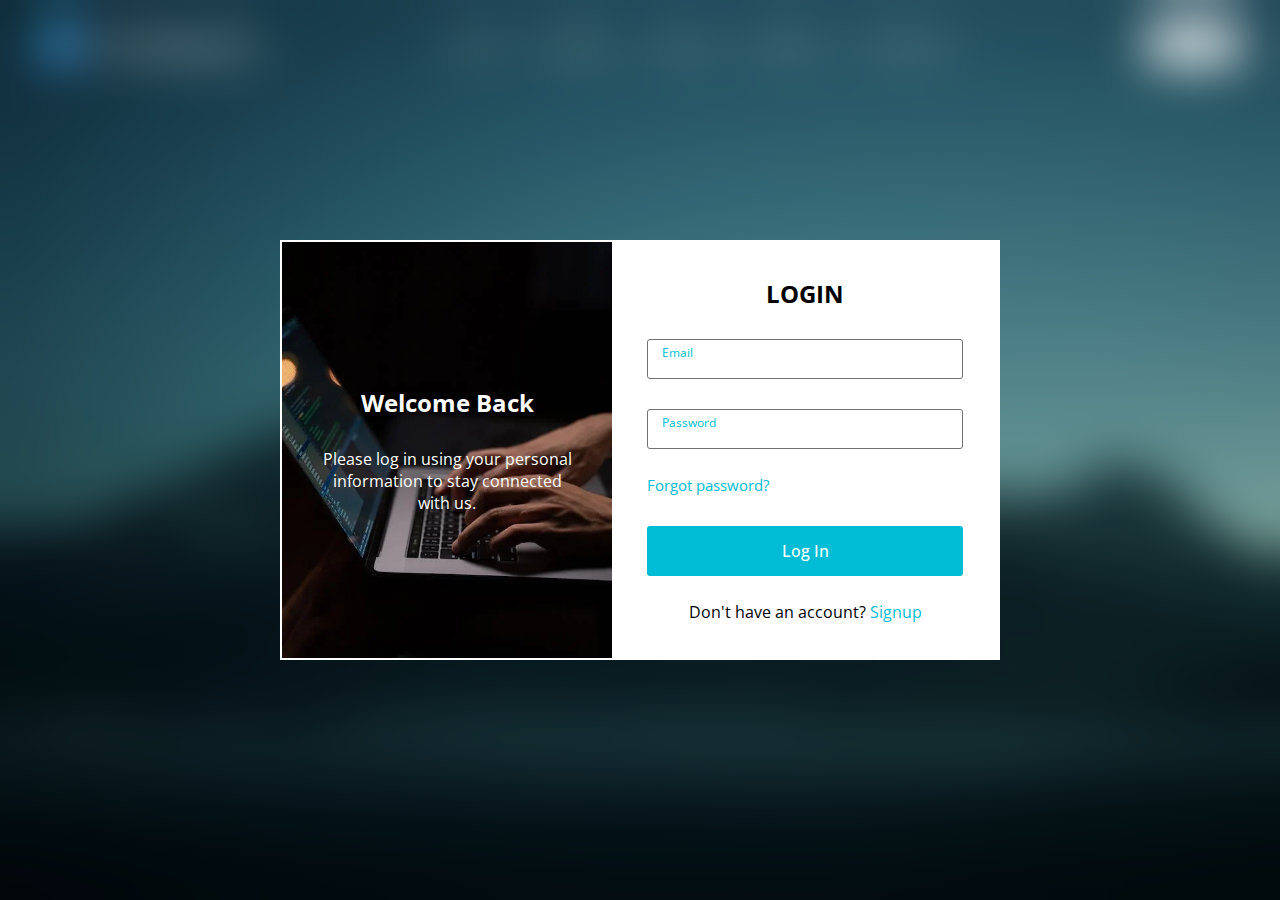
<file: index.html>
<!DOCTYPE html>
<!-- Coding By CodingNepal - www.codingnepalweb.com -->
<html lang="en">
<head>
    <meta charset="UTF-8">
    <meta name="viewport" content="width=device-width, initial-scale=1.0">
    <title>Website with Login & Signup Form | CodingNepal</title>
    <!-- Google Fonts Link For Icons -->
    <link rel="stylesheet" href="https://fonts.googleapis.com/css2?family=Material+Symbols+Rounded:opsz,wght,FILL,GRAD@48,400,0,0">
    <link rel="stylesheet" href="style.css">
    <script src="script.js" defer></script>
    <link rel="stylesheet" href="https://cdnjs.cloudflare.com/ajax/libs/font-awesome/5.10.0/css/all.min.css"
        integrity="sha512-PgQMlq+nqFLV4ylk1gwUOgm6CtIIXkKwaIHp/PAIWHzig/lKZSEGKEysh0TCVbHJXCLN7WetD8TFecIky75ZfQ=="
        crossorigin="anonymous" />
        

</head>
<body>
    <header>
        <nav class="navbar">
            <span class="hamburger-btn material-symbols-rounded">menu</span>
            <a href="#" class="logo">
                <img src="images/logo.jpg" alt="logo">
                <h2>CodingNepal</h2>
            </a>
            <ul class="links">
                <span class="close-btn material-symbols-rounded">close</span>
                <li><a href="#">Home</a></li>
                <li><a href="#">Portfolio</a></li>
                <li><a href="#">Courses</a></li>
                <li><a href="#">About us</a></li>
                <li><a href="#">Contact us</a></li>
            </ul>
            <button class="login-btn">LOG IN</button>
        </nav>
    </header>

    <div class="blur-bg-overlay"></div>
    <div class="form-popup">
        <div class="form-box login">
            <div class="form-details">
                <h2>Welcome Back</h2>
                <p>Please log in using your personal information to stay connected with us.</p>
            </div>
            <div class="form-content">
                <h2>LOGIN</h2>
                <form id="login-form" action="#">
                    <div class="input-field">
                        <input type="text" id="login-email" >
                        <label>Email</label>
                        <i class="fas fa-check-circle remove"></i>
                        <i class="fas fa-exclamation-circle remove"></i>
                        <small class="error-message"></small>
                    </div>
                    <div class="input-field">
                        <input type="password" id="login-password" >
                        <label>Password</label>
                        <i class="fas fa-check-circle remove"></i>
                        <i class="fas fa-exclamation-circle remove"></i>
                        <small class="error-message"></small>
                    </div>
                    <div class="inputcheck">
                        <a href="#" class="forgot-pass-link">Forgot password?</a>
                    </div>
                    
                    <button type="submit">Log In</button>
                </form>
                <div class="bottom-link">
                    Don't have an account?
                    <a href="#" id="signup-link">Signup</a>
                </div>
            </div>
            
        </div>
        <div class="form-box signup">
            <div class="form-details">
                <h2>Create Account</h2>
                <p>To become a part of our community, please sign up using your personal information.</p>
            </div>
            <div class="form-content">
                <h2>SIGNUP</h2>
                <form id="signup-form" action="#">
                    <div class="input-field">
                        <input type="text" id="username" >
                        <label>Enter your Fullname</label>
                        <i class="fas fa-check-circle"></i>
                        <i class="fas fa-exclamation-circle"></i>
                        <small class="error-message"></small>
                    </div>
                    <div class="input-field">
                        <input type="text" id="signup-email" >
                        <label>Enter your email</label>
                        <i class="fas fa-check-circle"></i>
                        <i class="fas fa-exclamation-circle"></i>
                        <small class="error-message"></small>
                    </div>
                    <div class="input-field">
                        <input type="password" id="password" >
                        <label>Create password</label>
                        <i class="fas fa-check-circle"></i>
                        <i class="fas fa-exclamation-circle"></i>
                        <small class="error-message"></small>
                    </div>
                    <div class="input-field">
                        <input type="password" id="cpassword" >
                        <label>Confirm password</label>
                        <i class="fas fa-check-circle"></i>
                        <i class="fas fa-exclamation-circle"></i>
                        <small class="error-message"></small>
                    </div>
                    <div class="inputcheck">
                       
                            <input type="checkbox" id="policy">
                            <label for="policy">
                                <a href="#" class="option">I agree the Terms & Conditions</a>
                            </label>
                        
                        
                        <div>
                             <i class="fas fa-check-circle"></i>
                            <i class="fas fa-exclamation-circle"></i>
                            <small class="error-message"></small>
                        </div>
                       
                    </div>
                    
                    <button type="submit">Sign Up</button>
                </form>
                
                <div class="bottom-link">
                    Already have an account? 
                    <a href="#" id="login-link">Login</a>
                </div>
            </div>
        </div>
    </div>
</body>
</html>
</file>
<file: style.css>
/* Importing Google font - Open Sans */
@import url("https://fonts.googleapis.com/css2?family=Open+Sans:wght@400;500;600;700&display=swap");

* {
    margin: 0;
    padding: 0;
    box-sizing: border-box;
    font-family: "Open Sans", sans-serif;
}

body {
    height: 100vh;
    width: 100%;
    background: url("images/hero-bg.jpg") center/cover no-repeat;
}

header {
    position: fixed;
    width: 100%;
    top: 0;
    left: 0;
    z-index: 10;
    padding: 0 10px;
}

.navbar {
    display: flex;
    padding: 22px 0;
    align-items: center;
    max-width: 1200px;
    margin: 0 auto;
    justify-content: space-between;
}

.navbar .hamburger-btn {
    display: none;
    color: #fff;
    cursor: pointer;
    font-size: 1.5rem;
}

.navbar .logo {
    gap: 10px;
    display: flex;
    align-items: center;
    text-decoration: none;
}

.navbar .logo img {
    width: 40px;
    border-radius: 50%;
}

.navbar .logo h2 {
    color: #fff;
    font-weight: 600;
    font-size: 1.7rem;
}

.navbar .links {
    display: flex;
    gap: 35px;
    list-style: none;
    align-items: center;
}

.navbar .close-btn {
    position: absolute;
    right: 20px;
    top: 20px;
    display: none;
    color: #000;
    cursor: pointer;
}

.navbar .links a {
    color: #fff;
    font-size: 1.1rem;
    font-weight: 500;
    text-decoration: none;
    transition: 0.1s ease;
}

.navbar .links a:hover {
    color: #19e8ff;
}

.navbar .login-btn {
    border: none;
    outline: none;
    background: #fff;
    color: #275360;
    font-size: 1rem;
    font-weight: 600;
    padding: 10px 18px;
    border-radius: 3px;
    cursor: pointer;
    transition: 0.15s ease;
}

.navbar .login-btn:hover {
    background: #ddd;
}

.form-popup {
    position: fixed;
    top: 50%;
    left: 50%;
    z-index: 10;
    width: 100%;
    opacity: 0;
    pointer-events: none;
    max-width: 720px;
    background: #fff;
    border: 2px solid #fff;
    transform: translate(-50%, -70%);
}

.show-popup .form-popup {
    opacity: 1;
    pointer-events: auto;
    transform: translate(-50%, -50%);
    transition: transform 0.3s ease, opacity 0.1s;
}

.form-popup .close-btn {
    position: absolute;
    top: 12px;
    right: 12px;
    color: #878484;
    cursor: pointer;
}

.blur-bg-overlay {
    position: fixed;
    top: 0;
    left: 0;
    z-index: 10;
    height: 100%;
    width: 100%;
    opacity: 1;
    pointer-events: none;
    backdrop-filter: blur(25px);
    -webkit-backdrop-filter: blur(25px);
    transition: 0.1s ease;
}

.show-popup .blur-bg-overlay {
    opacity: 1;
    pointer-events: auto;
}

.form-popup .form-box {
    display: flex;
}

.form-box .form-details {
    width: 100%;
    color: #fff;
    max-width: 330px;
    text-align: center;
    display: flex;
    flex-direction: column;
    justify-content: center;
    align-items: center;
}

.login .form-details {
    padding: 0 40px;
    background: url("images/login-img.jpg");
    background-position: center;
    background-size: cover;
}

.signup .form-details {
    padding: 0 20px;
    background: url("images/signup-img.jpg");
    background-position: center;
    background-size: cover;
}

.form-box .form-content {
    width: 100%;
    padding: 35px;
}

.form-box h2 {
    text-align: center;
    margin-bottom: 29px;
}

form .input-field {
    position: relative;
    height: 50px;
    width: 100%;
    margin-top: 20px;
    padding-bottom: 10px;
}

.input-field input {
    height: 100%;
    width: 100%;
    background: none;
    outline: none;
    font-size: 0.95rem;
    padding: 0 15px;
    border: 1px solid #717171;
    border-radius: 3px;
}

.input-field input:focus {
    border: 1px solid #00bcd4;
}

.input-field label {
    position: absolute;
    top: 50%;
    left: 15px;
    transform: translateY(-50%);
    color: #4a4646;
    pointer-events: none;
    transition: 0.2s ease;
}

.input-field input:is(:focus, :valid) {
    padding: 16px 15px 0;
}

.input-field input:is(:focus, :valid)~label {
    transform: translateY(-120%);
    color: #00bcd4;
    font-size: 0.75rem;
}

.form-box a {
    color: #00bcd4;
    text-decoration: none;
}

.form-box a:hover {
    text-decoration: underline;
}

form :where(.forgot-pass-link, .policy-text) {
    /* display: inline-flex; */
    margin-top: 20px;
    
    font-size: 0.95rem;
}

form button {
    width: 100%;
    color: #fff;
    border: none;
    outline: none;
    padding: 14px 0;
    font-size: 1rem;
    font-weight: 500;
    border-radius: 3px;
    cursor: pointer;
    margin: 25px 0;
    background: #00bcd4;
    transition: 0.2s ease;
}

form button:hover {
    background: #0097a7;
}

.form-content .bottom-link {
    text-align: center;
}

.form-popup .signup,
.form-popup.show-signup .login {
    display: none;
}

.form-popup.show-signup .signup {
    display: flex;
}

.signup .policy-text {
    display: inline-block;
    width: 100%;
    margin-top: 20px;
    align-items: center;
}

.signup .policy-text input {
    width: 14px;
    height: 14px;
    margin-right: 7px;
}


.error-message{
    font-size: 12px;
    width: 100%;
}
.error{
    color: red;
}

.success{
    color: rgb(7, 141, 7);
}

.inputcheck{
    padding-top: 15px;
    padding-bottom: 5px;
}

@media (max-width: 950px) {
    .navbar :is(.hamburger-btn, .close-btn) {
        display: block;
    }

    .navbar {
        padding: 15px 0;
    }

    .navbar .logo img {
        display: none;
    }

    .navbar .logo h2 {
        font-size: 1.4rem;
    }

    .navbar .links {
        position: fixed;
        top: 0;
        z-index: 10;
        left: -100%;
        display: block;
        height: 100vh;
        width: 100%;
        padding-top: 60px;
        text-align: center;
        background: #fff;
        transition: 0.2s ease;
    }

    .navbar .links.show-menu {
        left: 0;
    }

    .navbar .links a {
        display: inline-flex;
        margin: 20px 0;
        font-size: 1.2rem;
        color: #000;
    }

    .navbar .links a:hover {
        color: #00BCD4;
    }

    .navbar .login-btn {
        font-size: 0.9rem;
        padding: 7px 10px;
    }
}

@media (max-width: 760px) {
    .form-popup {
        width: 95%;
    }

    .form-box .form-details {
        display: none;
    }

    .form-box .form-content {
        padding: 30px 20px;
    }
}
</file>
